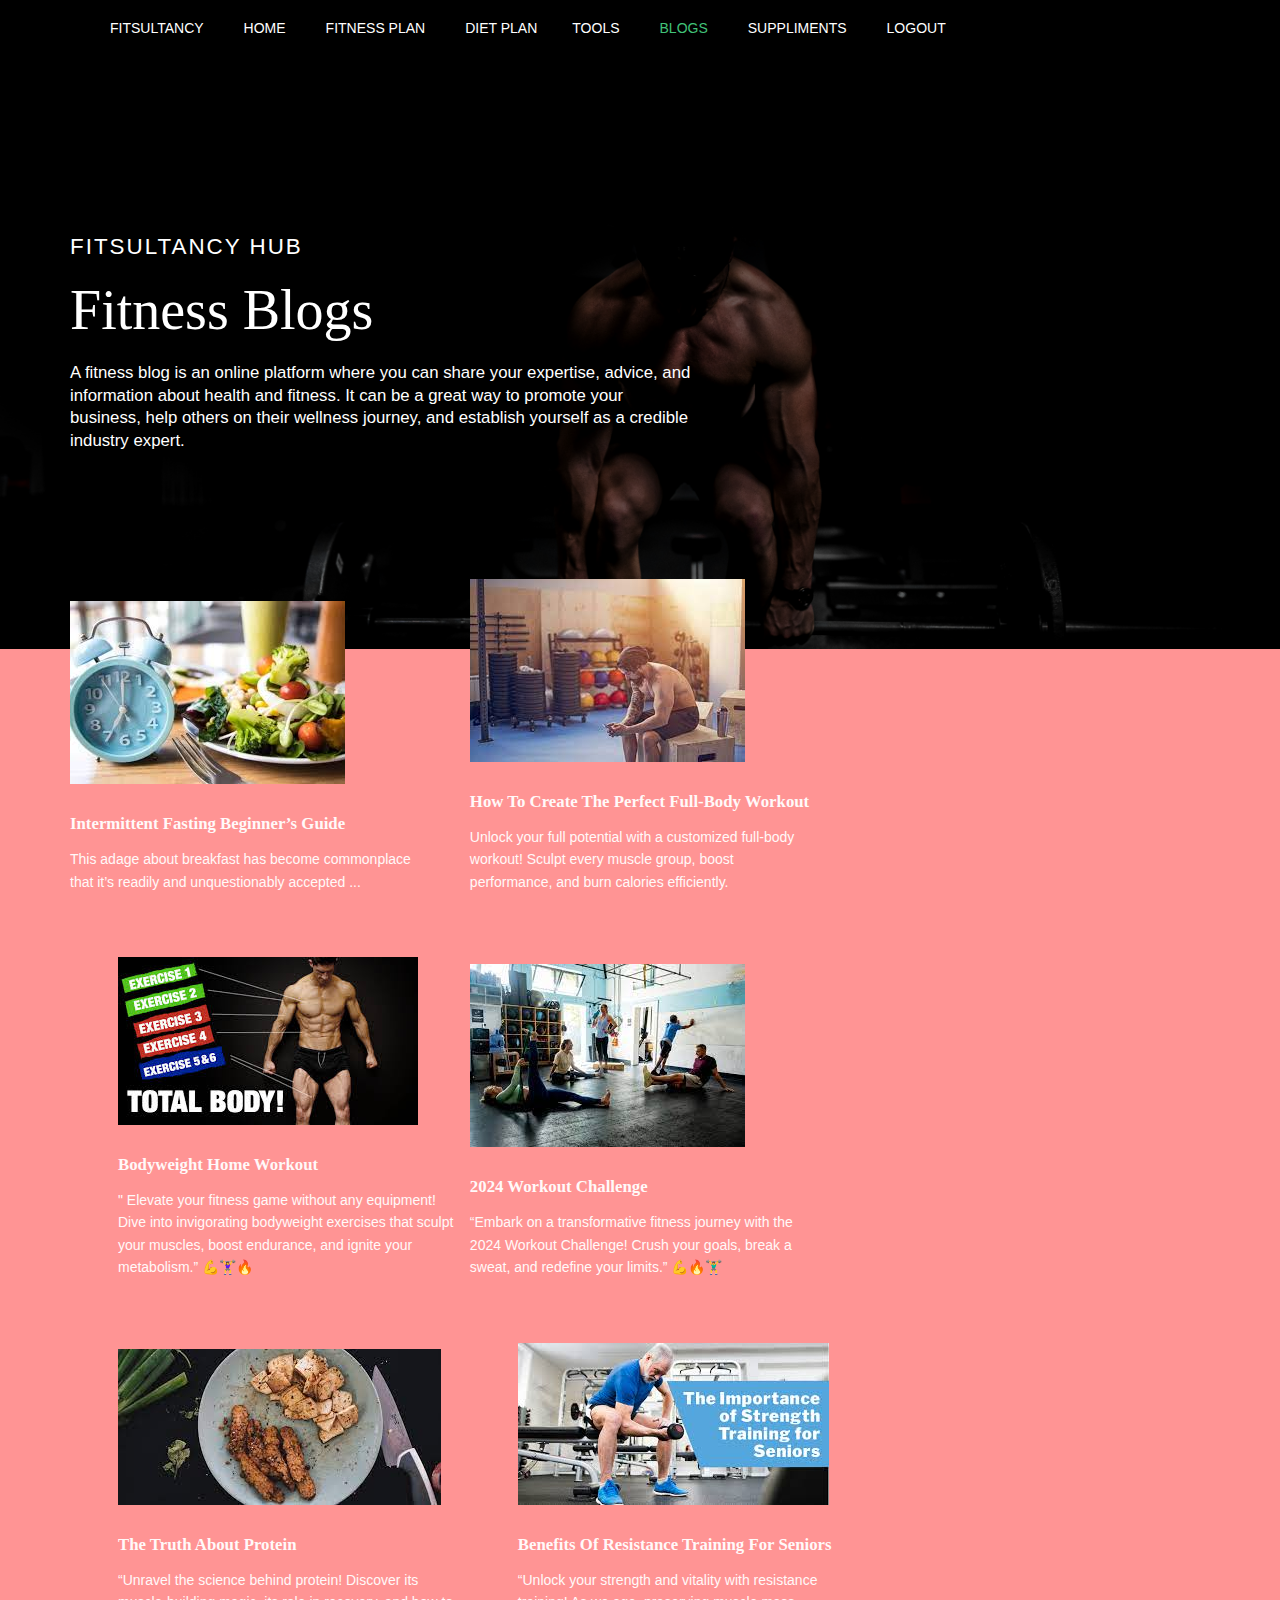
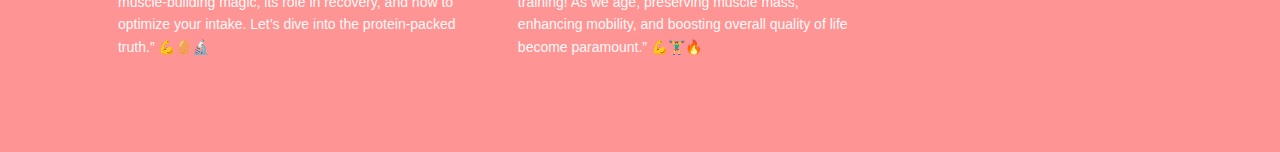
<file: Blogs.html>
<!DOCTYPE html>
<html lang="English">
<head>
<title>Blogs - FitSultancy</title>
<meta charset="utf-8">
<meta name="viewport" content="width=device-width, initial-scale=1.0, maximum-scale=1.0, user-scalable=no">
<link href="Blog_data/layout/styles/layout.css" rel="stylesheet">
</head>
<body id="top">
<div class="bgded overlay" style="background-image:url('Blog_data/demo/backgrounds/anastase-maragos-9dzWZQWZMdE-unsplash.jpg');"> 
  </header>
  <section id="navwrapper" class="hoc clear"> 
    <nav id="mainav">
      <ul class="clear">
        <li><a href="#">FitSultancy</a></li>
        <li ><a href="index.html">Home</a></li>
        <li><a href="#">FITNESS PLAN</a></li>
        <li><a href="diet.html">DIET PLAN</a></li>
        <li><a class="drop" href="#">Tools</a>
          <ul>
            <li><a href="bmi.html">BMI</a></li>
            <li><a href="kgtopd.html">KG to POUND</a></li>
            <li><a href="height.html">HEIGHT IN CM</a></li>
          </ul>
        </li>
        <li class="active"><a href="Blogs.html">BLOGS</a></li>
        <li><a href="Suppliment.html">SUPPLIMENTS</a></li>
        <li><a href="login.html">LOGOUT</a></li>
      </ul>
    </nav>
  </section>
  <div id="pageintro" class="hoc clear"> 
    <article>
      <p>FitSultancy Hub</p>
      <h3 class="heading">Fitness Blogs</h3>
      <p>A fitness blog is an online platform where you can share your expertise, advice, and information about health and fitness. It can be a great way to promote your business, help others on their wellness journey, and establish yourself as a credible industry expert.

      </p>
    </article>
  </div>
</div>
<div class="wrapper row3">
  <main class="hoc container clear"> 
    <section id="introblocks">
      <ul class="nospace group">
        <li class="one_third">
          <figure><a class="imgover" href="#"><img src="Blog_data/demo/images.jpg" alt=""></a>
            <figcaption>
              <h6 class="heading">Intermittent Fasting Beginner’s Guide</h6>
              <p>This adage about breakfast has become commonplace that it’s readily and unquestionably accepted ...</p>
            </figcaption>
          </figure>
        </li>
        <li class="one_third">
          <figure><a class="imgover" href="#"><img src="Blog_data/demo/fullbodyworkout.jpg" alt=""></a>
            <figcaption>
              <h6 class="heading">How to Create the Perfect Full-Body Workout</h6>
              <p>Unlock your full potential with a customized full-body workout! Sculpt every muscle group, boost performance, and burn calories efficiently. </p>
            </figcaption>
          </figure>
        </li>
        <li class="one_third">
          <figure><a class="imgover" href="#"><img src="Blog_data/demo/bodyweightworkout.jpg" alt=""></a>
            <figcaption>
              <h6 class="heading">Bodyweight Home Workout</h6>
              <p>" Elevate your fitness game without any equipment! Dive into invigorating bodyweight exercises that sculpt your muscles, boost endurance, and ignite your metabolism.” 💪🏋️‍♀️🔥
              </p>
            </figcaption>
          </figure>
        </li>
        <li class="one_third">
          <figure><a class="imgover" href="#"><img src="Blog_data/demo/challange.jpg" alt=""></a>
            <figcaption>
              <h6 class="heading">2024 Workout Challenge</h6>
              <p>“Embark on a transformative fitness journey with the 2024 Workout Challenge! Crush your goals, break a sweat, and redefine your limits.” 💪🔥🏋️‍♂️</p>
            </figcaption>
          </figure>
        </li>
        <li class="one_third">
          <figure><a class="imgover" href="#"><img src="Blog_data/demo/protien.jpg" alt=""></a>
            <figcaption>
              <h6 class="heading">The Truth about Protein</h6>
              <p>“Unravel the science behind protein! Discover its muscle-building magic, its role in recovery, and how to optimize your intake. Let’s dive into the protein-packed truth.” 💪🥚🔬</p>
            </figcaption>
          </figure>
        </li>
        <li class="one_third">
          <figure><a class="imgover" href="#"><img src="Blog_data/demo/senior.jpg" alt=""></a>
            <figcaption>
              <h6 class="heading">Benefits of Resistance Training for Seniors</h6>
              <p>“Unlock your strength and vitality with resistance training! As we age, preserving muscle mass, enhancing mobility, and boosting overall quality of life become paramount.” 💪🏋️‍♂️🔥</p>
            </figcaption>
          </figure>
        </li>
      </ul>
    </section>
</body>
</html>
</file>
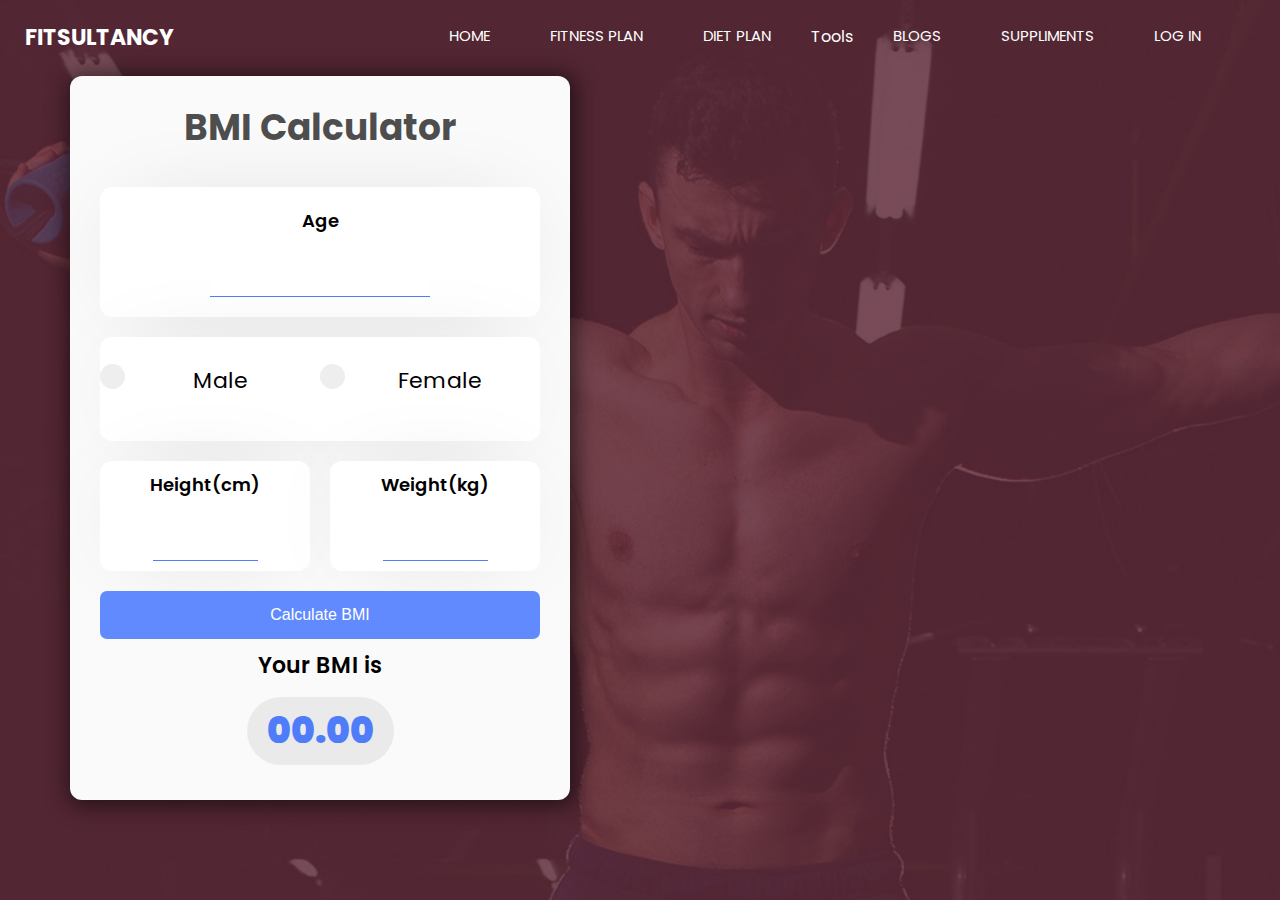
<file: bmi.html>
<!DOCTYPE html>
<html lang="en">
<head>
    <meta charset="UTF-8">
    <meta name="viewport" content="width=device-width, initial-scale=1.0">
    <title>Body Mass Index Fitsultancy</title>
    <link rel="stylesheet" type="text/css" href="https://cdnjs.cloudflare.com/ajax/libs/OwlCarousel2/2.3.4/assets/owl.carousel.min.css" />
  <link rel="stylesheet" type="text/css" href="css/bootstrap.css" />
  <link href="https://fonts.googleapis.com/css?family=Poppins:400,600,700&display=swap" rel="stylesheet">
  <link href="css/style.css" rel="stylesheet" />
  <link href="css/responsive.css" rel="stylesheet" />
  <link rel="stylesheet" href="css/bmi.css">
</head>
<body>
    <div class="hero_area">
        <header class="header_section">
          <div class="container-fluid">
            <nav class="navbar navbar-expand-lg custom_nav-container ">
              <a class="navbar-brand" href="index.html">
                <span>
                  FitSultancy
                </span>
              </a>
              <button class="navbar-toggler" type="button" data-toggle="collapse" data-target="#navbarSupportedContent" aria-controls="navbarSupportedContent" aria-expanded="false" aria-label="Toggle navigation">
                <span class="navbar-toggler-icon"></span>
              </button>
              <div class="collapse navbar-collapse" id="navbarSupportedContent">
                <div class="d-flex ml-auto flex-column flex-lg-row align-items-center">
                  <ul class="navbar-nav  ">
                    <li class="nav-item">
                      <a class="nav-link" href="index.html">Home </a>
                    </li>
                    <li class="nav-item ">
                      <a class="nav-link" href="#"> Fitness Plan </a>
                    </li>
                    </li>
                    <li class="nav-item">
                      <a class="nav-link" href="diet.html">Diet Plan </a>
                    </li>
                    <li class="nav-item active">
                      <div class="dropdown">
                        <button class="dropbtn">Tools</button>
                        <div class="dropdown-content">
                          <a href="bmi.html">BMI</a>
                          <a href="kgtopd.html">Kg ⇆ Pound</a>
                          <a href="height.html">Height in cm</a>
                        </div>
                      </div>
                    </li>
                    <li class="nav-item">
                      <a class="nav-link" href="Blogs.html">Blogs</a>
                    </li>
                    <li class="nav-item">
                      <a class="nav-link" href="Suppliment.html">Suppliments</a>
                    </li>
                    
                    <li class="nav-item">
                      <a class="nav-link" href="login.html"> Log In</a>
                    </li>
                  </ul>
                  <div class="user_option">
                    <form class="form-inline my-2 my-lg-0 ml-0 ml-lg-4 mb-3 mb-lg-0">
                      
                    </form>
                  </div>
                </div>
              </div>
            </nav>
          </div>
          <div class="container">
            <div class="box">
              <h1>BMI Calculator</h1>
              <div class="content">
    
    
                <div class="input">
                    <label for="height">Age</label>
                    <input type="text" class="text-input" id="age" autocomplete="off" required/>
                </div>
    
                <div class="gender">
    
                    <label class="container">
                        <input type="radio" name="radio" id="m"><p class="text">Male</p>
                        <span class="checkmark"></span>
                      </label>
    
    
                    <label class="container">
                        <input type="radio" name="radio" id="f" ><p class="text">Female</p>
                          <span class="checkmark"></span>
                        </label>
    
                </div>
    
                <div class="containerHW">
                <div class="inputH">
                  <label for="height">Height(cm)</label>
                  <input type="number" id="height" required>
                </div>
    
                <div class="inputW">
                  <label for="weight">Weight(kg)</label>
                  <input type="number" id="weight" required>
                </div>
              </div>
    
                <button class="calculate" id="submit" onclick="calculate();">Calculate BMI</button>
              </div>
              <div class="result">
                <p>Your BMI is</p>
                <div id="result">00.00</div>
                <p class="comment"></p>
              </div>
            
          
    
            </div>
          </div>
    
</body>
<script src="js/bmi.js"></script>
</html>
</file>
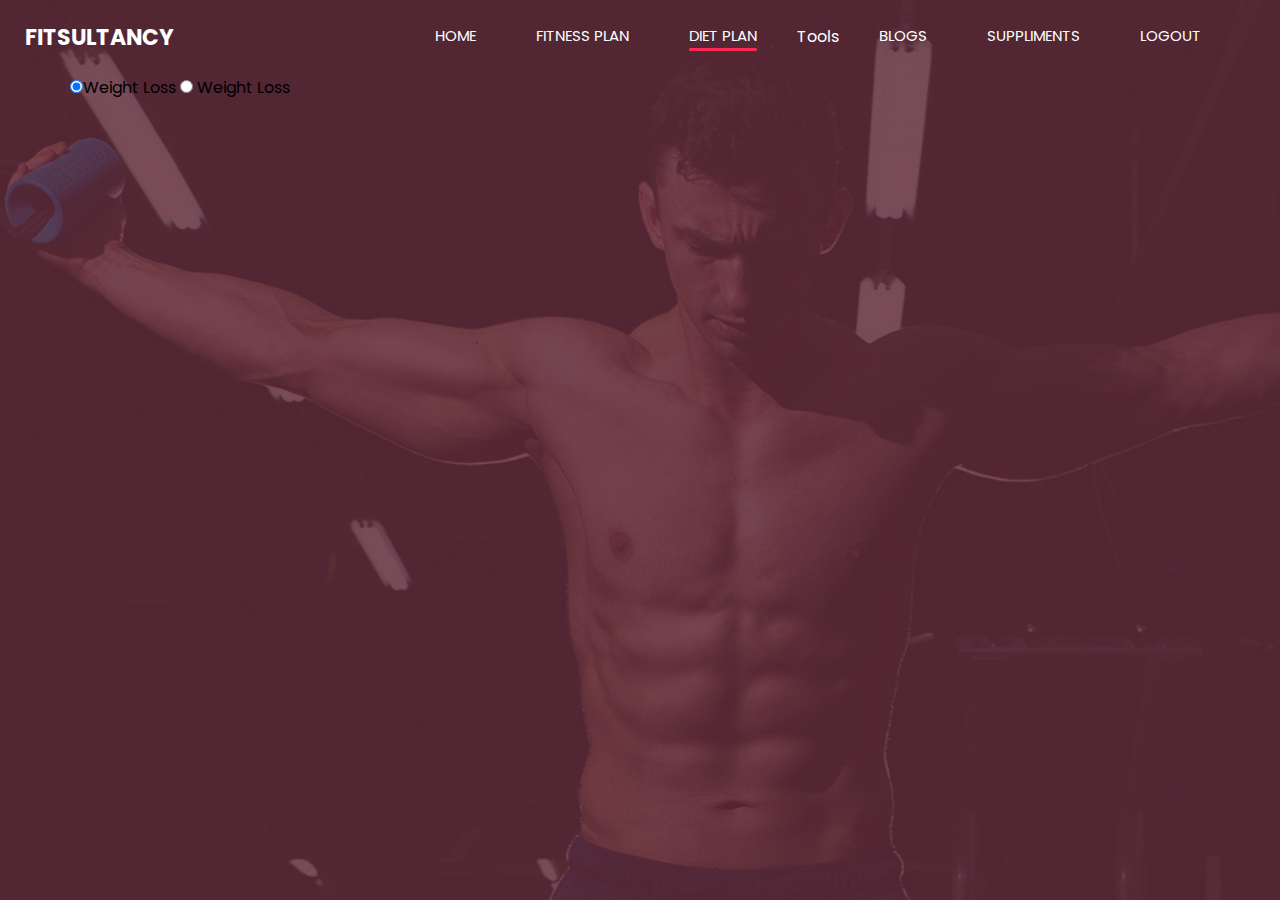
<file: diet.html>
<!DOCTYPE html>
<html lang="en">
<head>
    <meta charset="UTF-8">
    <meta name="viewport" content="width=device-width, initial-scale=1.0">
    <title>FitSultancy - Fitness Consultancy Hub</title>
  <link rel="stylesheet" type="text/css" href="https://cdnjs.cloudflare.com/ajax/libs/OwlCarousel2/2.3.4/assets/owl.carousel.min.css" />
  <link rel="stylesheet" type="text/css" href="css/bootstrap.css" />
  <link href="https://fonts.googleapis.com/css?family=Poppins:400,600,700&display=swap" rel="stylesheet">
  <link href="css/style.css" rel="stylesheet" />
  <link href="css/responsive.css" rel="stylesheet" />
</head>
<style>
    body{
        background-color: #522633;
    }
    .container {
    width: 100%;
    margin: 0 auto;
    text-align: left;
}

.radio-group {
    margin-bottom: 20px;
}

.hidden-content {
    display: none;
}

</style>
<body>
  <div class="hero_area">
    <header class="header_section">
      <div class="container-fluid">
        <nav class="navbar navbar-expand-lg custom_nav-container ">
          <a class="navbar-brand" href="index.html">
            <span>
              FitSultancy
            </span>
          </a>
          <button class="navbar-toggler" type="button" data-toggle="collapse" data-target="#navbarSupportedContent" aria-controls="navbarSupportedContent" aria-expanded="false" aria-label="Toggle navigation">
            <span class="navbar-toggler-icon"></span>
          </button>
          <div class="collapse navbar-collapse" id="navbarSupportedContent">
            <div class="d-flex ml-auto flex-column flex-lg-row align-items-center">
              <ul class="navbar-nav  ">
                <li class="nav-item">
                  <a class="nav-link" href="index.html">Home <span class="sr-only">(current)</span></a>
                </li>
                <li class="nav-item ">
                  <a class="nav-link" href="#"> Fitness Plan </a>
                </li>
                </li>
                <li class="nav-item active">
                  <a class="nav-link" href="diet.html">Diet Plan</a>
                </li>
                <li class="nav-item">
                  <div class="dropdown">
                    <button class="dropbtn">Tools</button>
                    <div class="dropdown-content">
                      <a href="bmi.html">BMI</a>
                      <a href="kgtopd.html">Kg ⇆ Pounds</a>
                      <a href="height.html">Height in cm</a>
                    </div>
                  </div>
                </li>
                <li class="nav-item">
                  <a class="nav-link" href="Blogs.html">Blogs</a>
                </li>
                <li class="nav-item">
                  <a class="nav-link" href="Suppliment.html">Suppliments</a>
                </li>
                
                <li class="nav-item">
                  <a class="nav-link" href="login.html">LogOut</a>
                </li>
              </ul>
              <div class="user_option">
                <form class="form-inline my-2 my-lg-0 ml-0 ml-lg-4 mb-3 mb-lg-0">
                </form>
              </div>
            </div>
          </div>
        </nav>
      </div>
    </header>
    <div class="container">
        
        <div class="radio-group">
            <label for="div1">
                <input type="radio" id="div1" name="display-control" checked>Weight Loss
            </label>
            <label for="div2">
                <input type="radio" id="div2" name="display-control"> Weight Loss
            </label>
        </div>
        <div id="hidden-content1" class="hidden-content"><h3>Day 1<h3></h3><br>
            •	Breakfast: 1 cup oats porridge with skimmed milk and walnuts (6 halves)<br>
            •	Mid-Morning: 1 cup steamed green peas and carrot salad<br>
            •	Lunch: 1 cup thick methi/palak dal + ¾ th cup steamed rice<br>
            •	Tea Time: 1 guava
            •	Mid-Evening: 1 cup hung curd, apple, chia seeds, and honey parfait<br>
            •	Dinner: 1 cup vegetable soup + 2 rotis + 1 cup mixed vegetable curry<br>
            <h3>Day 2<h3><br>
            •	Breakfast: 2 boiled eggs + 2 slices whole wheat bread + 1 cup green tea<br>
            •	Mid-Morning: 1 orange<br>
            •	Lunch: 1 cup chicken and vegetable quinoa salad<br>
            •	Tea Time: 1 handful of roasted almonds<br>
            <br>•	Mid-Evening: 1 cup buttermilk
            <br>•	Dinner: 1 cup grilled fish + 1 cup sautéed broccoli and mushrooms
            <br><h3>Day 3<h3>
            <br>•	Breakfast: 1 cup poha with peanuts and curry leaves
            <br>•	Mid-Morning: 1 banana
            <br>•	Lunch: 1 cup rajma + 2 rotis + 1 cup cucumber raita
            <br>•	Tea Time: 1 cup black coffee with 1 tsp sugar
            <br>•	Mid-Evening: 1 cup roasted makhana
            <br>•	Dinner: 1 cup vegetable and paneer stir-fry + 1 cup brown rice
            <br><h3>Day 4<h3>
            <br>•	Breakfast: 2 besan chilla with green chutney
            <br>•	Mid-Morning: 1 cup watermelon cubes
            <br>•	Lunch: 1 cup vegetable and barley soup + 2 slices whole wheat bread
            <br>•	Tea Time: 1 cup herbal tea with 1 tsp honey
            <br>•	Mid-Evening: 1 cup carrot and celery sticks with hummus
            <br>•	Dinner: 1 cup chicken and vegetable curry + 1 cup cauliflower rice
            <br><h3>Day 5<h3>
            <br>•	Breakfast: 1 cup dalia with milk and chopped fruits
            <br>•	Mid-Morning: 1 kiwi
            <br>•	Lunch: 1 cup mixed bean salad with lemon dressing
            <br>•	Tea Time: 1 cup plain yogurt with 1 tbsp granola
            <br>•	Mid-Evening: 1 cup green smoothie with spinach, apple, and ginger
            <br>•	Dinner: 1 cup palak paneer + 2 rotis
            <br><h3>Day 6<h3>
            <br>•	Breakfast: 2 scrambled eggs with cheese and spinach + 1 glass orange juice
            <br>•	Mid-Morning: 1 cup grapes
            <br>•	Lunch: 1 cup vegetable and cheese sandwich + 1 cup tomato soup
            <br>•	Tea Time: 1 cup masala chai with 1 tsp sugar
            <br>•	Mid-Evening: 1 cup popcorn
            <br>•	Dinner: 1 cup mushroom and tofu stir-fry + 1 cup noodles
            <br><h3>Day 7<h3>
            <br>•	Breakfast: 1 cup idli with sambar and coconut chutney
            <br>•	Mid-Morning: 1 apple
            <br>•	Lunch: 1 cup chicken biryani + 1 cup raita
            <br>•	Tea Time: 1 handful of mixed nuts
            <br>•	Mid-Evening: 1 cup fruit salad with whipped cream
            <br>•	Dinner: 1 cup vegetable and cheese pizza + 1 cup green salad</div>
        <div id="hidden-content2" class="hidden-content"><h3>Day 1
            <br>•	Breakfast: 2 boiled eggs + 2 slices whole wheat bread + 1 cup green tea
            <br>•	Mid-Morning: 1 banana
            <br>•	Lunch: 1 cup chicken and vegetable quinoa salad
            <br>•	Tea Time: 1 handful of roasted almonds
            <br>•	Mid-Evening: 1 cup buttermilk
            <br>•	Dinner: 1 cup grilled fish + 1 cup sautéed broccoli and mushrooms
            <br><h3>Day 2<h3>
            <br>•	Breakfast: 1 cup oats porridge with skimmed milk and walnuts (6 halves)
            <br>•	Mid-Morning: 1 orange
            <br>•	Lunch: 1 cup rajma + 2 rotis + 1 cup cucumber raita
            <br>•	Tea Time: 1 cup black coffee with 1 tsp sugar
            <br>•	Mid-Evening: 1 cup roasted makhana
            <br>•	Dinner: 1 cup vegetable and paneer stir-fry + 1 cup brown rice
            <br><h3>Day 3<h3>
            <br>•	Breakfast: 1 cup poha with peanuts and curry leaves
            <br>•	Mid-Morning: 1 cup grapes
            <br>•	Lunch: 1 cup vegetable and cheese sandwich + 1 cup tomato soup
            <br>•	Tea Time: 1 cup masala chai with 1 tsp sugar
            <br>•	Mid-Evening: 1 cup popcorn
            <br>•	Dinner: 1 cup mushroom and tofu stir-fry + 1 cup noodles
            <br><h3>Day 4<h3>
            <br>•	Breakfast: 2 besan chilla with green chutney
            <br>•	Mid-Morning: 1 cup watermelon cubes
            <br>•	Lunch: 1 cup vegetable and barley soup + 2 slices whole wheat bread
            <br>•	Tea Time: 1 cup herbal tea with 1 tsp honey
            <br>•	Mid-Evening: 1 cup carrot and celery sticks with hummus
            <br>•	Dinner: 1 cup chicken and vegetable curry + 1 cup cauliflower rice
            <br><h3>Day 5<h3>
            <br>•	Breakfast: 1 cup dalia with milk and chopped fruits
            <br>•	Mid-Morning: 1 kiwi
            <br>•	Lunch: 1 cup mixed bean salad with lemon dressing
            <br>•	Tea Time: 1 cup plain yogurt with 1 tbsp granola
            <br>•	Mid-Evening: 1 cup green smoothie with spinach, apple, and ginger
            <br>•	Dinner: 1 cup palak paneer + 2 rotis
            <br><h3>Day 6<h3>
            <br>•	Breakfast: 2 scrambled eggs with cheese and spinach + 1 glass orange juice
            <br>•	Mid-Morning: 1 apple
            <br>•	Lunch: 1 cup chicken biryani + 1 cup raita
            <br>•	Tea Time: 1 handful of mixed nuts
            <br>•	Mid-Evening: 1 cup fruit salad with whipped cream
            <br>•	Dinner: 1 cup vegetable and cheese pizza + 1 cup green salad
            <br><h3>Day 7<h3>
            <br>•	Breakfast: 1 cup idli with sambar and coconut chutney
            <br>•	Mid-Morning: 1 cup steamed green peas and carrot salad
            <br>•	Lunch: 1 cup thick methi/palak dal + ¾ th cup steamed rice
            <br>•	Tea Time: 1 guava
            <br>•	Mid-Evening: 1 cup hung curd, apple, chia seeds, and honey parfait
            <br>•	Dinner: 1 cup vegetable soup + 2 rotis + 1 cup mixed vegetable curry
            
            </div>
    </div>
    <script>
        const radioButtons = document.querySelectorAll('input[type="radio"]');
const hiddenContentDivs = document.querySelectorAll('.hidden-content');

radioButtons.forEach((radioButton, index) => {
    radioButton.addEventListener('change', () => {
        if (radioButton.checked) {
            hiddenContentDivs[index].style.display = 'block'; // Show selected content
            hiddenContentDivs.forEach((div, otherIndex) => {
                if (otherIndex !== index) {
                    div.style.display = 'none'; // Hide other divs
                }
            });
        }
    });
});

    </script>
</body>
</html>
</file>
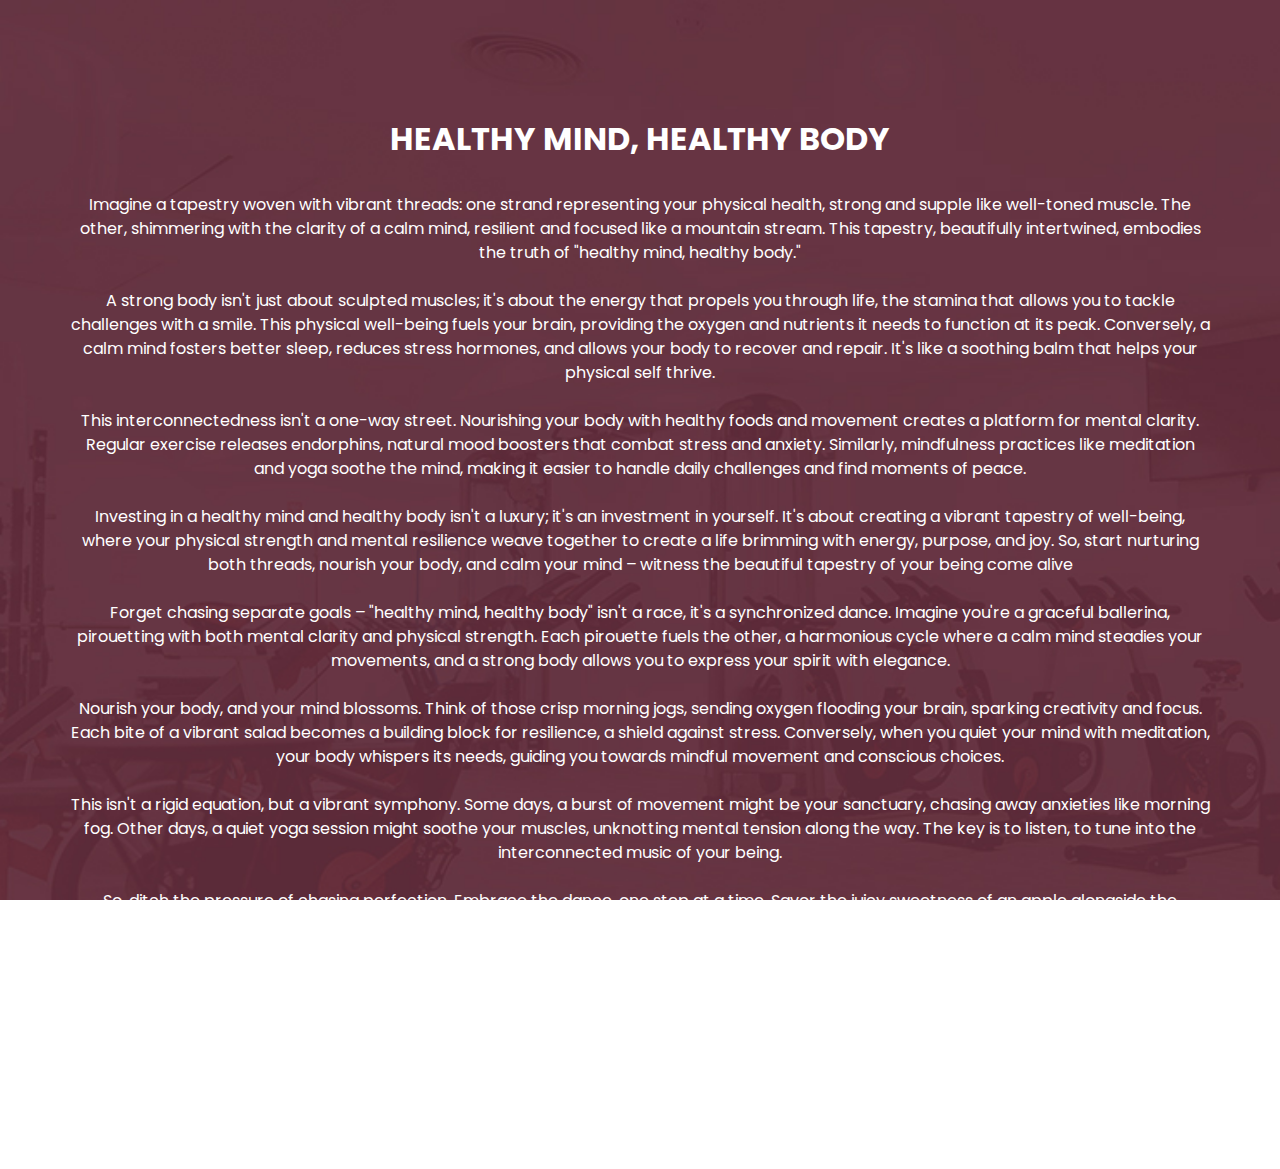
<file: healthy.html>
<!DOCTYPE html>
<html>
<head>
  <meta charset="utf-8" />
  <meta http-equiv="X-UA-Compatible" content="IE=edge" />
  <meta name="viewport" content="width=device-width, initial-scale=1, shrink-to-fit=no" />
  <title>FitSultancy - Fitness Consultancy Hub</title>
  <link rel="stylesheet" type="text/css" href="https://cdnjs.cloudflare.com/ajax/libs/OwlCarousel2/2.3.4/assets/owl.carousel.min.css" />
  <link rel="stylesheet" type="text/css" href="css/bootstrap.css" />
  <link href="https://fonts.googleapis.com/css?family=Poppins:400,600,700&display=swap" rel="stylesheet">
  <link href="css/style.css" rel="stylesheet" />
  <link href="css/responsive.css" rel="stylesheet" />
</head>
<body>
    <section class="heathy_section layout_padding">
        <div class="container">
    
          <div class="row">
            <div class="col-md-12 mx-auto">
              <div class="detail-box">
                <h2>
                  HEALTHY MIND, HEALTHY BODY
                </h2>
                <p>
                  
Imagine a tapestry woven with vibrant threads: one strand representing your physical health, strong and supple like well-toned muscle. The other, shimmering with the clarity of a calm mind, resilient and focused like a mountain stream. This tapestry, beautifully intertwined, embodies the truth of "healthy mind, healthy body."
<br><br>
A strong body isn't just about sculpted muscles; it's about the energy that propels you through life, the stamina that allows you to tackle challenges with a smile. This physical well-being fuels your brain, providing the oxygen and nutrients it needs to function at its peak. Conversely, a calm mind fosters better sleep, reduces stress hormones, and allows your body to recover and repair. It's like a soothing balm that helps your physical self thrive.
<br><br>
This interconnectedness isn't a one-way street. Nourishing your body with healthy foods and movement creates a platform for mental clarity. Regular exercise releases endorphins, natural mood boosters that combat stress and anxiety. Similarly, mindfulness practices like meditation and yoga soothe the mind, making it easier to handle daily challenges and find moments of peace.
<br><br>
Investing in a healthy mind and healthy body isn't a luxury; it's an investment in yourself. It's about creating a vibrant tapestry of well-being, where your physical strength and mental resilience weave together to create a life brimming with energy, purpose, and joy. So, start nurturing both threads, nourish your body, and calm your mind – witness the beautiful tapestry of your being come alive
<br><br>
Forget chasing separate goals – "healthy mind, healthy body" isn't a race, it's a synchronized dance. Imagine you're a graceful ballerina, pirouetting with both mental clarity and physical strength. Each pirouette fuels the other, a harmonious cycle where a calm mind steadies your movements, and a strong body allows you to express your spirit with elegance.
<br><br>
Nourish your body, and your mind blossoms. Think of those crisp morning jogs, sending oxygen flooding your brain, sparking creativity and focus. Each bite of a vibrant salad becomes a building block for resilience, a shield against stress. Conversely, when you quiet your mind with meditation, your body whispers its needs, guiding you towards mindful movement and conscious choices.
<br><br>
This isn't a rigid equation, but a vibrant symphony. Some days, a burst of movement might be your sanctuary, chasing away anxieties like morning fog. Other days, a quiet yoga session might soothe your muscles, unknotting mental tension along the way. The key is to listen, to tune into the interconnected music of your being.
<br><br>
So, ditch the pressure of chasing perfection. Embrace the dance, one step at a time. Savor the juicy sweetness of an apple alongside the exhilarating burn of a challenging workout. Let the silence of meditation resonate with the gentle hum of your breath. Because when you weave the threads of your mind and body together, you create a masterpiece – a tapestry of vibrant health, woven with the golden threads of joy and purpose.
<br><br>
Start the music. Let your healthy mind and healthy body waltz together. Witness the breathtaking beauty of your own well-being.
                </p>
                
              </div>
            </div>
          </div>
    
        </div>
      </section>
</body>
</html>
</file>
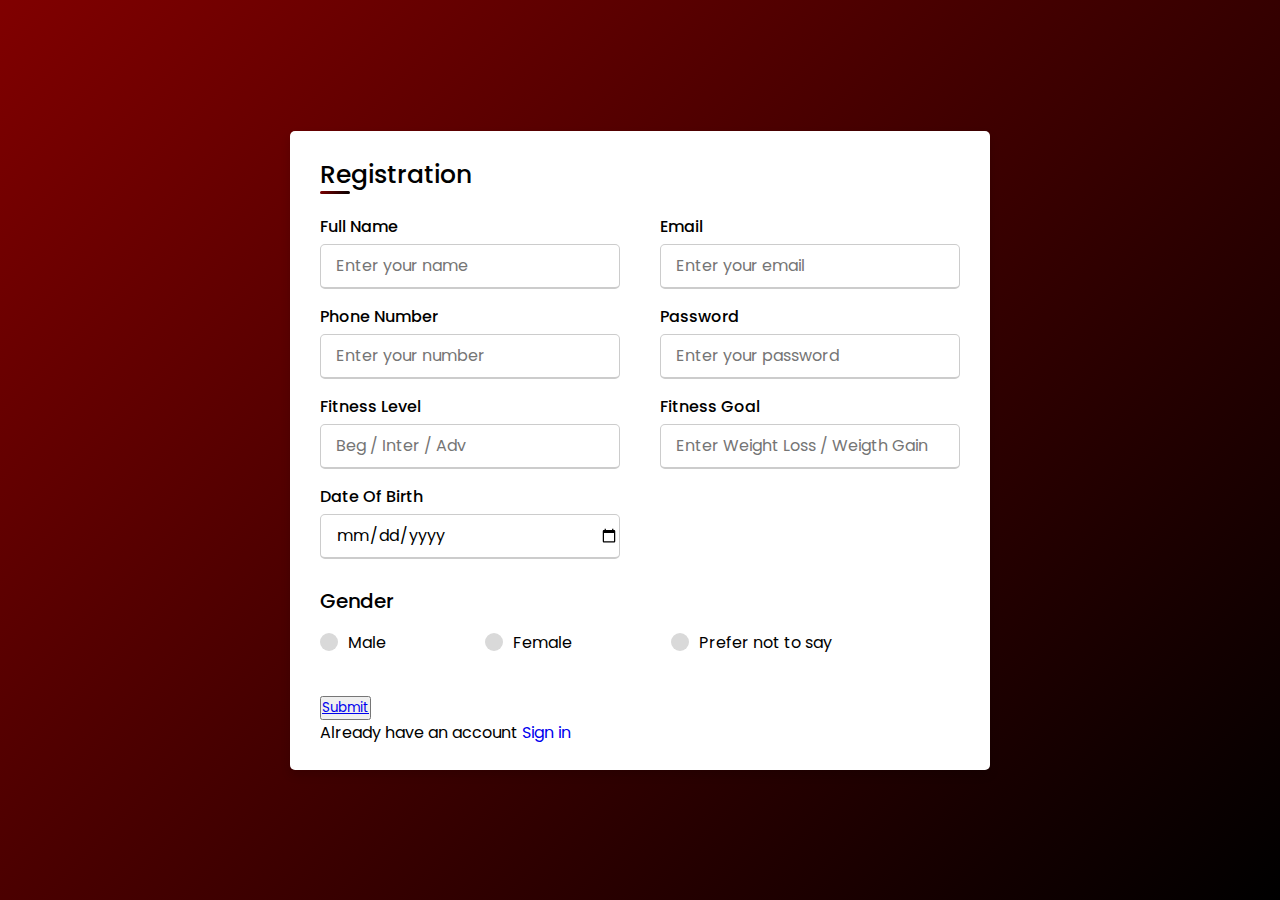
<file: registration.html>
<!DOCTYPE html>
<html lang="en" dir="ltr">
  <head>
    <meta charset="UTF-8">
    <title>Registration</title>
    <link rel="stylesheet" href="css/registration.css">
     <meta name="viewport" content="width=device-width, initial-scale=1.0">
   </head>
<body>
  <div class="container">
    <div class="title">Registration</div>
    <div class="content">
      <form action="regis.php" method="post">
        <div class="user-details">
          <div class="input-box">
            <span class="details">Full Name</span>
            <input type="text" id="fn" name="name" placeholder="Enter your name" required>
          </div>
          
          <div class="input-box">
            <span class="details">Email</span>
            <input type="text" id="email" name="email" placeholder="Enter your email" required>
          </div>
          <div class="input-box">
            <span class="details">Phone Number</span>
            <input type="text" id="num" name="phone" placeholder="Enter your number" required>
          </div>
          <div class="input-box">
            <span class="details">Password</span>
            <input type="text" id="pass" name="password" placeholder="Enter your password" required>
          </div>
          <div class="input-box">
            <span class="details">Fitness Level</span>
            <input type="text" id="fl" name="fitnesslevel" placeholder="Beg / Inter / Adv" required>
          </div>
          <div class="input-box">
            <span class="details">Fitness Goal</span>
            <input type="text" name="fitnessgoal" placeholder="Enter Weight Loss / Weigth Gain" id="fg" required>
          </div>
          <div class="input-box">
            <span class="details">Date Of Birth</span>
            <input type="date"required name="dob" id="dob">
          </div>
        </div>
        <div class="gender-details">
          <input type="radio" name="gender" id="dot-1" value="Male">
          <input type="radio" name="gender" id="dot-2" value="Female">
          <input type="radio" name="gender" id="dot-3" value="Prefer not to say">
          <span class="gender-title">Gender</span>
          <div class="category">
            <label for="dot-1">
            <span class="dot one"></span>
            <span class="gender">Male</span>
          </label>
          <label for="dot-2">
            <span class="dot two"></span>
            <span class="gender">Female</span>
          </label>
          <label for="dot-3">
            <span class="dot three"></span>
            <span class="gender">Prefer not to say</span>
            </label>
          </div>
        </div><br>
        <button class = "btn" onclick="redirectIfFieldFilled()" ><a href="login.php">Submit</a></button><br>
        Already have an account <a href="login.html" style="text-decoration: none;">Sign in</a><br>
        
      </form>
    </div>
  </div>

</body>
<script>
  function redirectIfFieldFilled() {
    const textField = document.getElementById("fn");
    const textField2 = document.getElementById("pass");
    const textField3 = document.getElementById("mail");
    const textField4 = document.getElementById("dat");
    const textField5 = document.getElementById("num");
    const textField6 = document.getElementById("fl");
    const textField7 = document.getElementById("fg");
    if (textField.value.trim() !== "" && textField2.value.trim() !== "" && textField3.value.trim() !== "" && textField4.value.trim() !== "" && textField5.value.trim() !== "" && textField6.value.trim() !== "" && textField7.value.trim() !== "") {
      location.href = "index.html";
    } else {
      alert("Please fill in the text field!");
    }
  }
  </script>
</html>
</file>
<file: Blog_data/layout/styles/layout.css>
@charset "utf-8";
@import url("framework.css");
#header{padding:50px 0;}

#header #logo *{margin:0; padding:0; line-height:1;}
#header #logo h1{font-size:32px;}
#header #logo p{font-size:.8rem;}
#header ul li div{position:relative; min-height:45px; padding:0 0 0 60px; line-height:1; word-wrap:break-word;}
#header ul li div i{position:absolute; top:0; left:0; width:45px; height:45px; line-height:45px; font-size:16px; text-align:center; border-radius:50%;}
#header ul li div span{display:block; padding:4px 0 0 0;}
#header ul li div strong{display:block; margin:0 0 8px 0;}

#header div:last-child{margin-bottom:0;}
#navwrapper{padding:0 0 0 20px;}

#navwrapper #searchform{display:block; position:relative; float:right; height:58px; line-height:1; z-index:999; border-radius:10px 0;}
#navwrapper #searchform::after{display:block; height:58px; line-height:58px; padding:0 15px; font-size:20px; font-family:"Font Awesome 5 Free"; font-weight:900; content:"\f002";}
#navwrapper #searchform:hover::after, #navwrapper #searchform button{cursor:pointer;}
#navwrapper #searchform > div{position:absolute; top:58px; right:0; width:280px; visibility:hidden; opacity:0;}
#navwrapper #searchform:hover > div{visibility:visible; opacity:1;}
#navwrapper #searchform form{display:block; position:relative;}
#navwrapper #searchform form *{border:none;}
#navwrapper #searchform input{display:block; width:100%; height:36px; padding:8px 40px 8px 10px; font-size:1rem;}
#navwrapper #searchform ::placeholder{text-transform:capitalize;}
#navwrapper #searchform button{display:block; position:absolute; top:3px; right:2px; height:30px; font-size:16px; line-height:1;}

#pageintro{padding:180px 0;}

#pageintro article{display:block; max-width:55%;}
#pageintro .heading{margin-bottom:20px; font-size:4rem;}
#pageintro p:first-of-type{margin:0 0 20px 0; text-transform:uppercase; font-size:1.6rem; letter-spacing:2px;}
#pageintro p:last-of-type{font-size:1.2rem;}


.container{padding:80px 0;}


.sectiontitle{display:block; max-width:55%; margin:0 auto 80px; text-align:center;}
.sectiontitle *{margin:0;}

#introblocks{display:block; position:relative; margin:-150px 0 0 0; z-index:1;}
#introblocks > ul > li{margin-bottom:50px;}
#introblocks > ul > li:nth-last-child(-n+3){margin-bottom:0;}
#introblocks > ul > li:nth-child(3n+1){margin-left:0; clear:left;}
#introblocks figure figcaption{display:block; padding:30px 0 0 0;}
#introblocks figure figcaption .heading{font-size:1.2rem; font-weight:700; margin-bottom:0;}

*, *::before, *::after{transition:all .3s ease-in-out;}
#mainav form *{transition:none !important;}

nav ul, nav ol{margin:0; padding:0; list-style:none;}

#mainav, #breadcrumb, .sidebar nav{line-height:normal;}
#mainav .drop::after, #mainav li li .drop::after, #breadcrumb li a::after, .sidebar nav a::after{position:absolute; font-family:"Font Awesome 5 Free"; font-weight:900; font-size:10px; line-height:10px;}

#mainav{display:block; float:left;}
#mainav ul{text-transform:uppercase;}
#mainav ul ul{z-index:9999; position:absolute; width:180px; text-transform:none; text-align:left;}
#mainav ul ul ul{left:180px; top:0;}
#mainav li{display:block; float:left; position:relative; margin:0; padding:0;}
#mainav li:last-child{margin-right:0;}
#mainav li li{width:100%; margin:0;}
#mainav li a{display:block; padding:20px;}
#mainav li li a{border:solid; border-width:0 0 1px 0;}
#mainav .drop{padding-left:15px;}
#mainav li li a, #mainav li li .drop{display:block; margin:0; padding:10px 15px;}
#mainav .drop::after, #mainav li li .drop::after{content:"\f0d7";}
#mainav .drop::after{top:25px; left:5px;}
#mainav li li .drop::after{top:15px; left:5px;}
#mainav ul ul{visibility:hidden; opacity:0;}
#mainav ul li:hover > ul{visibility:visible; opacity:1;}

#mainav form{display:none; width:100%; margin:0; padding:0;}
#mainav form select, #mainav form select option{display:block; cursor:pointer; outline:none;}
#mainav form select{width:100%; padding:5px; border:none;}
#mainav form select option{margin:5px; padding:0; border:none;}


body{color:#474747; background-color:#FFFFFF;}
a{color:#41C379;}
a:active, a:focus{background:transparent;}
hr, .borderedbox{border-color:#D7D7D7;}
label span{color:#FF0000; background-color:inherit;}
input:focus, textarea:focus, *:required:focus{border-color:#41C379;}

.overlay{color:#FFFFFF; background-color:inherit;}
.overlay::after{color:inherit; background-color:rgba(0,0,0,.55);}
.overlay.light{color:#474747;}
.overlay.light::after{background-color:rgba(255,255,255,.7);}

.btn, .btn.inverse:hover{color:#FFFFFF; background-color:#41C379; border-color:#41C379;}
.btn:hover, .btn.inverse{color:inherit; background-color:transparent; border-color:inherit;}

.imgover:hover::before{background-color:rgba(0,0,0,.55);}
.imgover, .imgover:hover::after{color:#41C379;}



.row2{color:#474747; background-color:#F4F4F4;}
.row3{color:#fff9f9; background-color:rgb(255, 148, 148);}
.row4{color:#C1C2C4; background-color:#323639;}
.row5, .row5 a{color:#C1C2C4; background-color:#2A2D34;}

.coloured{color:#FFFFFF; background:linear-gradient(90deg, #41C379, #37AE6A);}

#mainav li a{color:inherit;}
#mainav .active a, #mainav a:hover, #mainav li:hover > a{color:#41C379; background-color:inherit;}
#mainav li li a, #mainav .active li a{color:#FFFFFF; background-color:rgba(65,195,121,.5);/* #41C379 */ border-color:rgba(0,0,0,.6);}
#mainav li li:hover > a, #mainav .active .active > a{color:#FFFFFF; background-color:#41C379;}


@-ms-viewport{width:device-width;}
@media screen and (min-width:1140px){
	.hoc{max-width:1140px;}
}
@media screen and (min-width:978px) and (max-width:1140px){
	.hoc{max-width:95%;}
}
@media screen and (max-width:978px){
	.hoc{max-width:90%;}
}
</file>
<file: css/style.css>
body {
  font-family: 'Poppins', sans-serif;
  color: #000000;
  background-color: #ffffff;
}
.dropbtn {
  background: transparent;
  color: white;
  padding: 10px;
  font-size: 16px;
  border: none;
}

.dropdown {
  position: relative;
  display: inline-block;
}


#intro {
	width: 300px;
	margin: 25px 0 0 50px;
	padding: 10px;
	border: 1px solid #999999;
	box-shadow: 1px 1px #cccccc;
}
.dropdown-content {
  display: none;
  position: absolute;
  background: transparent;
  min-width: 160px;
  box-shadow: 0px 8px 16px 0px rgba(0,0,0,0.2);
  z-index: 1;
}

.dropdown-content a {
  color: rgb(255, 255, 255);
  padding: 12px 16px;
  text-decoration: none;
  display: block;
}

.dropdown:hover .dropdown-content {display: block;}
.layout_padding {
  padding-top: 120px;
  padding-bottom: 120px;
}

.layout_padding2 {
  padding-top: 45px;
  padding-bottom: 45px;
}

.layout_padding2-top {
  padding-top: 45px;
}

.layout_padding2-bottom {
  padding-bottom: 45px;
}

.layout_padding-top {
  padding-top: 120px;
}

.layout_padding-bottom {
  padding-bottom: 120px;
}

.heading_container {
  display: -webkit-box;
  display: -ms-flexbox;
  display: flex;
  -webkit-box-pack: center;
      -ms-flex-pack: center;
          justify-content: center;
  text-align: center;
}

.heading_container h2 {
  font-weight: bold;
  position: relative;
  padding-bottom: 5px;
  text-transform: uppercase;
}

.heading_container h2::before {
  content: "";
  position: absolute;
  bottom: 0;
  left: 50%;
  width: 55px;
  height: 5px;
  background-color: #ff2953;
  -webkit-transform: translateX(-50%);
          transform: translateX(-50%);
}

.hero_area {
  height: 100vh;
  display: -webkit-box;
  display: -ms-flexbox;
  display: flex;
  -webkit-box-orient: vertical;
  -webkit-box-direction: normal;
      -ms-flex-direction: column;
          flex-direction: column;
  background-image: url(../images/hero-bg.jpg);
  background-size: cover;
  background-attachment: fixed;
}

.sub_page .hero_area {
  height: auto;
}

.sub_page .who_section.layout_padding {
  padding-top: 0;
}

.hero_area.sub_pages {
  height: auto;
}

.header_section .container-fluid {
  padding-right: 25px;
  padding-left: 25px;
}

.header_section .nav_container {
  margin: 0 auto;
}

.custom_nav-container.navbar-expand-lg .navbar-nav .nav-item .nav-link {
  margin: 10px 30px;
  padding: 0;
  padding-bottom: 3px;
  color: #ffffff;
  text-align: center;
  position: relative;
  text-transform: uppercase;
  font-size: 15px;
}

.custom_nav-container.navbar-expand-lg .navbar-nav .nav-item .nav-link::after {
  display: none;
  content: "";
  position: absolute;
  left: 0;
  bottom: 0;
  width: 100%;
  height: 3px;
  border-radius: 5px;
  background-color: #ffffff;
}

.custom_nav-container.navbar-expand-lg .navbar-nav .nav-item.active a::after, .custom_nav-container.navbar-expand-lg .navbar-nav .nav-item:hover a::after {
  display: block;
  background-color: #ff2953;
}

a,
a:hover,
a:focus {
  text-decoration: none;
}

a:hover,
a:focus {
  color: initial;
}

.btn,
.btn:focus {
  outline: none !important;
  -webkit-box-shadow: none;
          box-shadow: none;
}

.user_option {
  display: -webkit-box;
  display: -ms-flexbox;
  display: flex;
  -webkit-box-align: center;
      -ms-flex-align: center;
          align-items: center;
}

.user_option a {
  color: #ffffff;
  margin: 10px 30px;
}

.custom_nav-container .nav_search-btn {
  background-image: url(../images/search-icon.png);
  background-size: 22px;
  background-repeat: no-repeat;
  background-position-y: 7px;
  width: 35px;
  height: 35px;
  padding: 0;
  border: none;
}

.navbar-brand {
  display: -webkit-box;
  display: -ms-flexbox;
  display: flex;
  -webkit-box-align: center;
      -ms-flex-align: center;
          align-items: center;
  position: relative;
}

.navbar-brand span {
  font-size: 22px;
  text-transform: uppercase;
  font-weight: bold;
  color: #ffffff;
  position: relative;
  z-index: 3;
}

.custom_nav-container {
  z-index: 99999;
  padding: 15px 0;
}

.custom_nav-container .navbar-toggler {
  outline: none;
}

.custom_nav-container .navbar-toggler .navbar-toggler-icon {
  background-image: url(../images/menu.png);
  background-size: 55px;
}

.slider_section {
  -webkit-box-flex: 1;
      -ms-flex: 1;
          flex: 1;
  display: -webkit-box;
  display: -ms-flexbox;
  display: flex;
  -webkit-box-align: center;
      -ms-flex-align: center;
          align-items: center;
  color: #ffffff;
}

.slider_section #carouselExampleIndicators {
  width: 100%;
}

.slider_section .row {
  -webkit-box-align: center;
      -ms-flex-align: center;
          align-items: center;
}

.slider_section .box {
  margin: 125px 0;
}

.slider_section .detail-box {
  text-align: center;
}

.slider_section .detail-box h1,
.slider_section .detail-box h2,
.slider_section .detail-box h3 {
  text-transform: uppercase;
  font-weight: bold;
}

.slider_section .detail-box h2 {
  font-size: 2.5rem;
}

.slider_section .detail-box h1 {
  font-size: 3.5rem;
  font-weight: bold;
  letter-spacing: .5rem;
}

.slider_section .detail-box p {
  margin-top: 25px;
}

.slider_section .detail-box a {
  display: inline-block;
  padding: 8px 35px;
  background-color: transparent;
  border: 1.5px solid #ffffff;
  color: #ffffff;
  border-radius: 0px;
  -webkit-transition: -webkit-transform 0.3s;
  transition: -webkit-transform 0.3s;
  transition: transform 0.3s;
  transition: transform 0.3s, -webkit-transform 0.3s;
  text-transform: uppercase;
  margin-top: 35px;
}

.slider_section .detail-box a:hover {
  background-color: #ffffff;
  color: #000000;
}

.slider_section #carouselExampleIndicators .carousel-indicators {
  position: unset;
  margin: 0;
  margin-top: 45px;
  -webkit-box-align: center;
      -ms-flex-align: center;
          align-items: center;
}

.slider_section #carouselExampleIndicators .carousel-indicators li {
  width: 14px;
  height: 14px;
  background-color: transparent;
  border: 2px solid #ffffff;
  border-radius: 100%;
  opacity: 1;
}

.slider_section #carouselExampleIndicators .carousel-indicators li.active {
  border: 4px solid #ffffff;
}

.us_section {
  background-image: url(../images/us-bg.jpg);
  background-size: cover;
  background-attachment: fixed;
  color: #ffffff;
}

.us_section .us_container {
  padding-top: 25px;
}

.us_section .us_container .box {
  display: -webkit-box;
  display: -ms-flexbox;
  display: flex;
  -webkit-box-orient: vertical;
  -webkit-box-direction: normal;
      -ms-flex-direction: column;
          flex-direction: column;
  -webkit-box-align: center;
      -ms-flex-align: center;
          align-items: center;
  text-align: center;
  margin: 25px 10px 0 10px;
}

.us_section .us_container .box .img-box {
  height: 100px;
  display: -webkit-box;
  display: -ms-flexbox;
  display: flex;
  -webkit-box-align: center;
      -ms-flex-align: center;
          align-items: center;
  -webkit-box-pack: center;
      -ms-flex-pack: center;
          justify-content: center;
}

.us_section .us_container .box .img-box img {
  max-width: 100%;
}

.us_section .us_container .box .detail-box h5 {
  font-weight: bold;
}

.heathy_section {
  background-image: url(../images/healthy-bg.jpg);
  background-size: cover;
  background-attachment: fixed;
  color: #ffffff;
  text-align: center;
}

.heathy_section h2 {
  font-weight: bold;
}

.heathy_section p {
  margin-top: 35px;
}

.heathy_section .btn-box {
  display: -webkit-box;
  display: -ms-flexbox;
  display: flex;
  -webkit-box-pack: center;
      -ms-flex-pack: center;
          justify-content: center;
  margin-top: 45px;
}

.heathy_section .btn-box a {
  display: inline-block;
  padding: 8px 35px;
  background-color: transparent;
  border: 1.5px solid #ffffff;
  color: #ffffff;
  border-radius: 0;
  -webkit-transition: -webkit-transform 0.3s;
  transition: -webkit-transform 0.3s;
  transition: transform 0.3s;
  transition: transform 0.3s, -webkit-transform 0.3s;
  text-transform: uppercase;
}

.heathy_section .btn-box a:hover {
  background-color: #ffffff;
  color: #000000;
}

.trainer_section {
  background-image: url(../images/trainer-bg.jpg);
  background-size: cover;
  background-attachment: fixed;
  color: #ffffff;
}

.trainer_section .box {
  margin-top: 55px;
  display: -webkit-box;
  display: -ms-flexbox;
  display: flex;
  -webkit-box-orient: vertical;
  -webkit-box-direction: normal;
      -ms-flex-direction: column;
          flex-direction: column;
  -webkit-box-align: center;
      -ms-flex-align: center;
          align-items: center;
  text-align: center;
}

.trainer_section .box .name h5 {
  font-weight: bold;
  margin-bottom: 15px;
}

.trainer_section .box .img-box {
  border-radius: 15px;
  overflow: hidden;
}

.trainer_section .box .img-box img {
  width: 100%;
}

.trainer_section .box .social_box {
  display: -webkit-box;
  display: -ms-flexbox;
  display: flex;
  -webkit-box-pack: justify;
      -ms-flex-pack: justify;
          justify-content: space-between;
  width: 225px;
  padding: 12px 45px;
  background-color: #ffffff;
  border-radius: 50px;
  margin-top: -25px;
}

.contact_section {
  position: relative;
  background-color: #27223f;
  color: #ffffff;
}

.contact_section .heading_container {
  -webkit-box-pack: start;
      -ms-flex-pack: start;
          justify-content: start;
}

.contact_section .heading_container h2::before {
  text-align: left;
  left: 0;
  -webkit-transform: none;
          transform: none;
}

.contact_section .row {
  -webkit-box-align: center;
      -ms-flex-align: center;
          align-items: center;
}

.contact_section .img-box img {
  width: 100%;
}

.contact_section .form_container {
  padding: 45px 0 45px 15px;
}

.contact_section input {
  width: 100%;
  border: none;
  background-color: #ffffff;
  outline: none;
  color: #000000;
  margin-top: 25px;
  padding: 12px;
}

.contact_section input::-webkit-input-placeholder {
  color: #2a2a2c;
}

.contact_section input:-ms-input-placeholder {
  color: #2a2a2c;
}

.contact_section input::-ms-input-placeholder {
  color: #2a2a2c;
}

.contact_section input::placeholder {
  color: #2a2a2c;
}

.contact_section input.message-box {
  padding: 45px 12px;
}

.contact_section button {
  padding: 10px 65px;
  outline: none;
  border: none;
  color: #ffffff;
  background: #ff2953;
  margin: 45px 0 0 auto;
  text-transform: uppercase;
}

.info_section {
  background-color: #252233;
}

.info_items {
  width: 70%;
  margin: 0 auto;
  display: -webkit-box;
  display: -ms-flexbox;
  display: flex;
  -webkit-box-pack: justify;
      -ms-flex-pack: justify;
          justify-content: space-between;
}

.info_items .item {
  width: 200px;
  display: -webkit-box;
  display: -ms-flexbox;
  display: flex;
  -webkit-box-orient: vertical;
  -webkit-box-direction: normal;
      -ms-flex-direction: column;
          flex-direction: column;
  -webkit-box-align: center;
      -ms-flex-align: center;
          align-items: center;
  text-align: center;
}

.info_items .item .img-box {
  width: 80px;
  height: 80px;
  border-radius: 100%;
  background-repeat: no-repeat;
  background-position: center;
}

.info_items .item .detail-box {
  margin-top: 5px;
  color: #fff;
}

.info_items {
  position: relative;
}

.info_items a {
  position: relative;
}

.info_items .item .img-box.box-1 {
  background-image: url(../images/location-white.png);
}

.info_items .item .img-box.box-2 {
  background-image: url(../images/telephone-white.png);
}

.info_items .item .img-box.box-3 {
  background-image: url(../images/envelope-white.png);
}

.footer_section {
  background-color: #fbfdfd;
  padding: 20px;
  font-weight: 500;
}

.footer_section p {
  color: #292929;
  margin: 0;
  text-align: center;
}

.footer_section a {
  color: #292929;
}
</file>
<file: css/responsive.css>
@media (max-width: 1120px) {}

@media (max-width: 992px) {
    .hero_area {
        height: auto;
    }

    .custom_nav-container .nav_search-btn {
        background-position: center;
        margin-top: 10px;
    }

    .slider_section {
        padding-top: 45px;
        padding-bottom: 75px;
    }

    .info_items {
        width: 100%;
    }
}

@media (max-width: 768px) {
    .contact_section .form_container {
        padding: 45px 0;
    }

    .info_items {
        flex-direction: column;
        align-items: center;
    }

    .contact_section .heading_container {
        justify-content: center;
    }

    .contact_section .heading_container h2::before {
        left: 50%;
        transform: translateX(-50%);
    }

    .contact_section button {
        margin: 45px auto 0 auto;
    }
}


@media (max-width: 576px) {
    .slider_section .detail-box h1 {
        font-size: 3rem;
    }
}

@media (max-width: 480px) {}

@media (max-width: 420px) {
    .slider_section .detail-box h1 {
        letter-spacing: .3rem;
    }
}

@media (max-width: 360px) {}

@media (min-width: 1200px) {
    .container {
        max-width: 1170px;
    }
}
</file>
<file: css/bmi.css>
@import url('https://fonts.googleapis.com/css2?family=Poppins:wght@400;500;600;700&display=swap');
    *{
    margin: 0;
    padding: 0;
    box-sizing: border-box;
    font-family: 'Poppins', sans-serif;
    }
    
    body{
      justify-content: center;
      align-items: center;
    }
    
  .box {
    width: 500px;
    background: #fafafa;
    border-radius: 12px;
    text-align: center;
    box-shadow: 2px 2px 20px 5px rgba(0,0,0,0.5);
  }
  h1 {
    color: rgb(0, 0, 0, 0.7);
    font-weight: bold;
    font-size: 36px;
    padding: 30px 0;
    
  }


    
    .content {
        padding: 0 30px;
        
    }
    
    .input {
        background: #fff;
        box-shadow: 0px 0px 95px -30px rgba(0, 0, 0, 0.15);
        border-radius: 12px;
        padding: 20px 0;
        margin-bottom: 20px;
    }

    
    .input label {
        display: block;
        font-size: 18px;
        font-weight: 600;
        color: #000;
        margin-bottom: 20px;
    }
    .input input {
        outline: none;
        border: none;
        border-bottom: 1px solid #4f7df9;
        width: 50%;
        text-align: center;
        font-size: 28px;
        font-family: "Nunito", sans-serif;
    }


    
    .inputW {
        background: #fff;
        box-shadow: 0px 0px 95px -30px rgba(0, 0, 0, 0.15);
        border-radius: 12px;
        padding: 10px 0;
        margin-bottom: 20px;
    }


    .inputW label {
        display: block;
        font-size: 18px;
        font-weight: 600;
        color: #000;
        margin-bottom: 20px;
    }
   .inputW input {
        outline: none;
        border: none;
        border-bottom: 1px solid #4f7df9;
        width: 50%;
        text-align: center;
        font-size: 28px;
        font-family: "Nunito", sans-serif;
    }

    .inputH {
        background: #fff;
        box-shadow: 0px 0px 95px -30px rgba(0, 0, 0, 0.15);
        border-radius: 12px;
        padding: 10px 0;
        margin-bottom: 20px;
        margin-right: 20px;
    }


    .inputH label {
        display: block;
        font-size: 18px;
        font-weight: 600;
        color: #000;
        margin-bottom: 20px;
    }
   .inputH input {
        outline: none;
        border: none;
        border-bottom: 1px solid #4f7df9;
        width: 50%;
        text-align: center;
        font-size: 28px;
        font-family: "Nunito", sans-serif;
    }

  
button.calculate {
    cursor: pointer;
    font-family: "Nunito", sans-serif;
    color: #fff;
    background: rgb(97,138,254,1);
    font-size: 16px;
    border-radius: 7px;
    padding: 12px 0;
    width: 100%;
    outline: none;
    border: none;
    transition: all 0.5s;
  }
  button.calculate:hover {
    background: #0044ff;
  }

  
  
.result {
    padding: 10px 20px;
  }
  .result p {
    font-weight: 600;
    font-size: 22px;
    color: #000;
    margin-bottom: 15px;
  }
  .result #result {
    font-size: 36px;
    font-weight: 900;
    color: #4f7df9;
    background-color: #eaeaea;
    display: inline-block;
    padding: 7px 20px;
    border-radius: 55px;
    margin-bottom: 25px;
  }
  #comment {
    color: #4f7df9;
    font-weight: 800;
  }

.comment {
    display: none;
    border: dashed 1px;
    border-radius: 7px;
    padding: 5px;
}

.footer {
    display: flex;
    justify-content: start;
    align-items: center;
    padding: 10px 15px
}

.footer-text {
    text-decoration: none;
    color: rgba(40, 40, 40, 0.8);
    font-family: 'Poppins', sans-serif;
    font-weight: 200;
    font-size: 14px;
    transition: all 0.5;
}

.footer-text:hover {
    color: rgba(40, 40, 40, 1);
}

.gender {
    display: flex;
    justify-content: space-around;
    align-items: center;
    align-content: center;
    background: #fff;
    box-shadow: 0px 0px 95px -30px rgba(0, 0, 0, 0.15);
    border-radius: 12px;
    padding: 20px 0;
    margin-bottom: 20px;
}

.gender .container {
    display: block;
    position: relative;
    padding-left: 35px;
    margin-top: 7px;
    cursor: pointer;
    font-size: 22px;
    -webkit-user-select: none;
    -moz-user-select: none;
    -ms-user-select: none;
    user-select: none;
  }
  
  .gender .container input {
    position: absolute;
    opacity: 0;
    cursor: pointer;
  }
  
  .checkmark {
    position: absolute;
    top: 0;
    left: 0;
    height: 25px;
    width: 25px;
    background-color: #eee;
    border-radius: 50%;
  }
  
  .gender .container:hover input ~ .checkmark {
    background-color: #ccc;
  }
  
  .gender .container input:checked ~ .checkmark {
    background-color: #2196F3;
  }
  
  .checkmark:after {
    content: "";
    position: absolute;
    display: none;
  }
  
  .gender .container input:checked ~ .checkmark:after {
    display: block;
  }
  
  .gender .container .checkmark:after {
       top: 9px;
      left: 9px;
      width: 8px;
      height: 8px;
      border-radius: 50%;
      background: white;
  }

.containerHW {
    display: flex;
    justify-content: space-around;
    align-items: center;
}
  




.modal {
  display: none; 
  position: fixed; 
  z-index: 1; 
  padding-top: 100px; 
  left: 0;
  top: 0;
  width: 100%; 
  height: 100%; 
  overflow: auto; 
  background-color: rgb(0,0,0); 
  background-color: rgba(0,0,0,0.4); 
  padding-top: 300px;

}

.modal-content {
  background-color: #fefefe;
  margin: auto;
  padding: 20px;
  border: 1px solid #888;
  border-radius: 10px;
  box-shadow: #393c76 -1px 2px 2px 1px;
}

#modalText {
  padding-top: 8px;
  padding-right: 5px;
  font-size: 18px;
  font-family: 'Poppins', sans-serif;
  color: rgb(24, 23, 23);
}



.close {
  color: #aaaaaa;
  float: right;
  font-size: 28px;
  font-weight: bold;
  cursor: pointer;
  transition: all 0.3s;
}

.close:hover {
  color: #d41111; 
}





.linkDownload {
    position: fixed;
    background-color: #d12322;
    margin: 20px;
    padding: 10px 10px;
    left: -0px;
    border-radius: 5px;
    bottom: -0px;
    font-size: 16px;
    font-weight: 400;
    color: #ffffff;
    text-decoration: none;
    text-transform: capitalize;
    transition: all 0.43s ease-in-out;


  }

  
.linkDownload i {
    padding-left: 7px;
  }
  
  .linkDownload:hover {
    text-decoration: none;
    background-color: black;
  }
  

@media (max-width: 700px){


    .box {
        width: 380px;
    }



    
    .input label {

        font-size: 18px;
    }

    .inputH label, .inputW label {
        font-size: 14px;
    }


    .input input, .inputH input, .inputW input{
        font-size: 24px;
    }


    .modal-content {

      width: 380px;
    }



}
</file>
<file: css/registration.css>
@import url('https://fonts.googleapis.com/css2?family=Poppins:wght@200;300;400;500;600;700&display=swap');
*{
  margin: 0;
  padding: 0;
  box-sizing: border-box;
  font-family: 'Poppins',sans-serif;
}
body{
  height: 100vh;
  display: flex;
  justify-content: center;
  align-items: center;
  padding: 10px;
  background: linear-gradient(135deg, #800000, #000000);
}
.container{
  max-width: 700px;
  width: 100%;
  background-color: #fff;
  padding: 25px 30px;
  border-radius: 5px;
  box-shadow: 0 5px 10px rgba(0,0,0,0.15);
}
.container .title{
  font-size: 25px;
  font-weight: 500;
  position: relative;
}
.container .title::before{
  content: "";
  position: absolute;
  left: 0;
  bottom: 0;
  height: 3px;
  width: 30px;
  border-radius: 5px;
  background: linear-gradient(135deg, #800000, #000000);
}
.content form .user-details{
  display: flex;
  flex-wrap: wrap;
  justify-content: space-between;
  margin: 20px 0 12px 0;
}
form .user-details .input-box{
  margin-bottom: 15px;
  width: calc(100% / 2 - 20px);
}
form .input-box span.details{
  display: block;
  font-weight: 500;
  margin-bottom: 5px;
}
.user-details .input-box input{
  height: 45px;
  width: 100%;
  outline: none;
  font-size: 16px;
  border-radius: 5px;
  padding-left: 15px;
  border: 1px solid #ccc;
  border-bottom-width: 2px;
  transition: all 0.3s ease;
}
.user-details .input-box input:focus,
.user-details .input-box input:valid{
  border-color: #860000;
}
 form .gender-details .gender-title{
  font-size: 20px;
  font-weight: 500;
 }
 form .category{
   display: flex;
   width: 80%;
   margin: 14px 0 ;
   justify-content: space-between;
 }
 form .category label{
   display: flex;
   align-items: center;
   cursor: pointer;
 }
 form .category label .dot{
  height: 18px;
  width: 18px;
  border-radius: 50%;
  margin-right: 10px;
  background: #d9d9d9;
  border: 5px solid transparent;
  transition: all 0.3s ease;
}
 #dot-1:checked ~ .category label .one,
 #dot-2:checked ~ .category label .two,
 #dot-3:checked ~ .category label .three{
   background: #b50000;
   border-color: #d9d9d9;
 }
 form input[type="radio"]{
   display: none;
 }
 form .button{
   height: 45px;
   margin: 35px 0
 }
 form .button input{
   height: 100%;
   width: 100%;
   border-radius: 5px;
   border: none;
   color: #fff;
   font-size: 18px;
   font-weight: 500;
   letter-spacing: 1px;
   cursor: pointer;
   transition: all 0.3s ease;
   background: linear-gradient(135deg, #000000,#800000);
 }
 form .button input:hover{
  background: linear-gradient(-135deg, #000000,#800000);
  }
 @media(max-width: 584px){
 .container{
  max-width: 100%;
}
form .user-details .input-box{
    margin-bottom: 15px;
    width: 100%;
  }
  form .category{
    width: 100%;
  }
  .content form .user-details{
    max-height: 300px;
    overflow-y: scroll;
  }
  .user-details::-webkit-scrollbar{
    width: 5px;
  }
  }
  @media(max-width: 459px){
  .container .content .category{
    flex-direction: column;
  }
}
</file>
